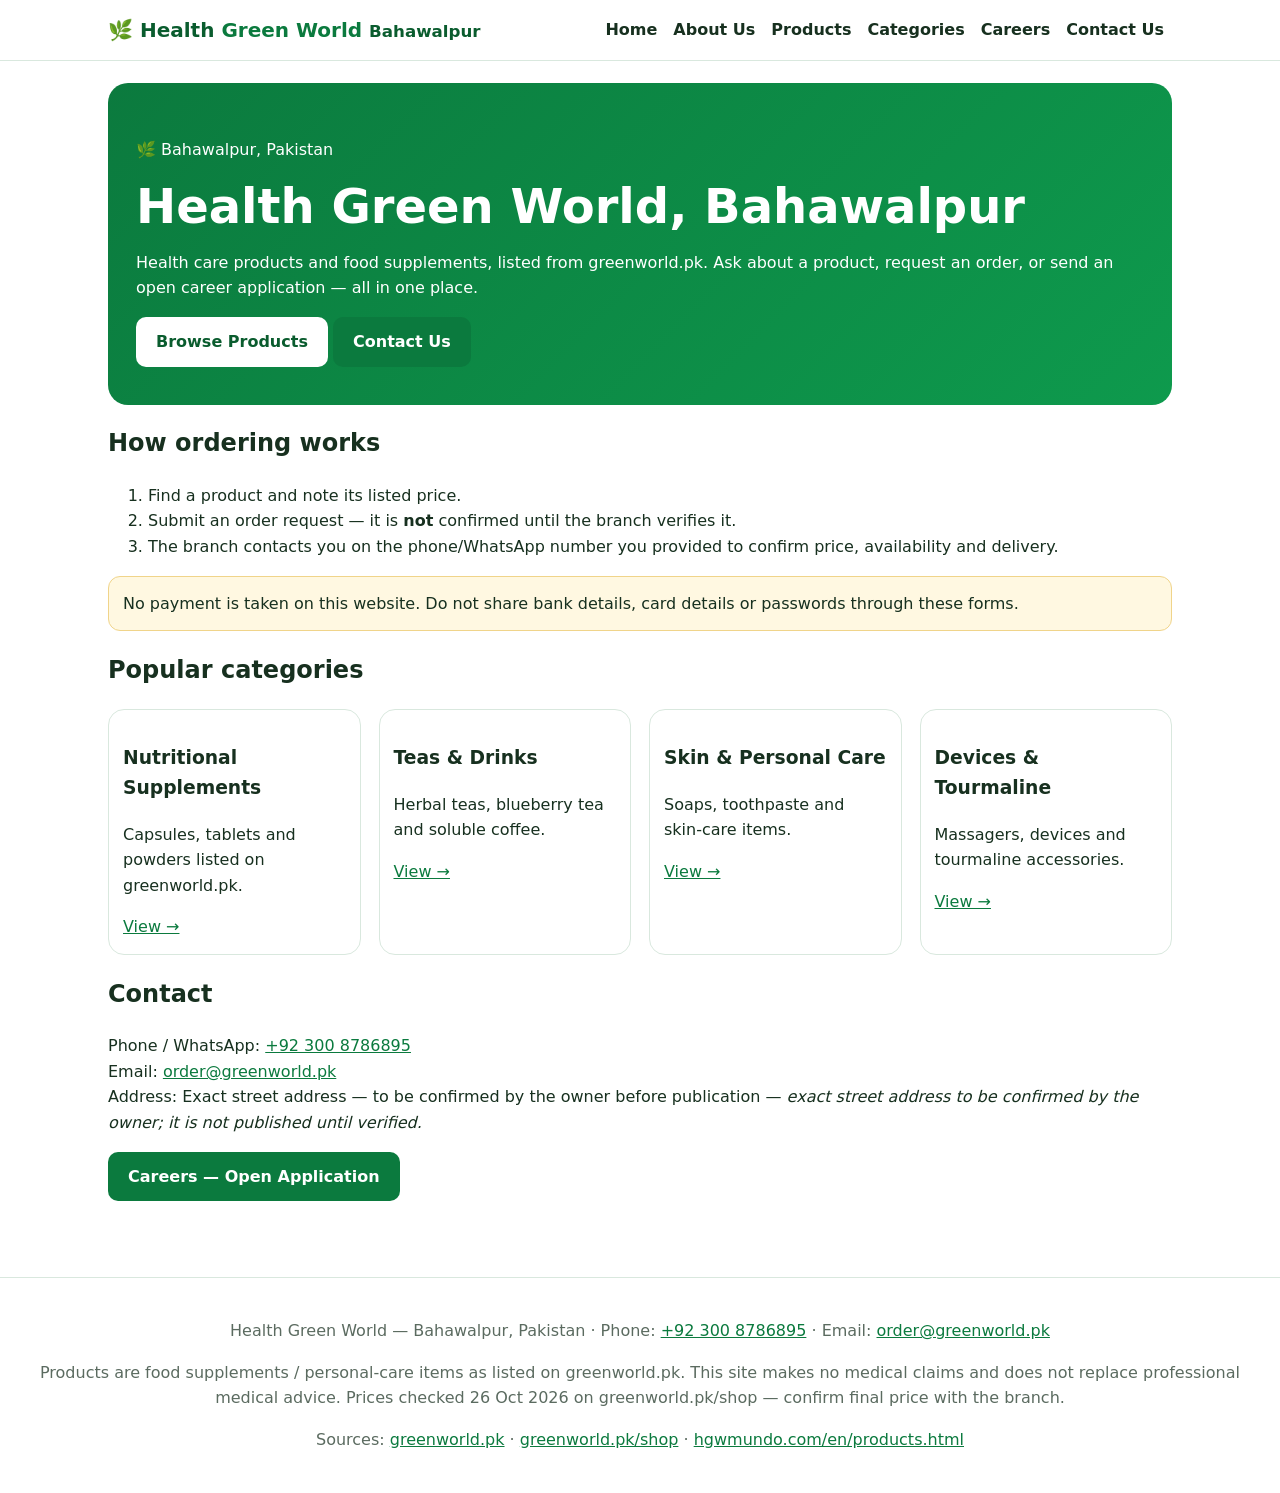
<file: index.html>
<!doctype html><html lang="en"><head><meta charset="utf-8"><meta name="viewport" content="width=device-width,initial-scale=1">
<title>Home | Health Green World Bahawalpur</title><meta name="description" content="Health Green World Bahawalpur — health care products and food supplements. Order requests, product categories and contact in Bahawalpur, Pakistan.">
<link rel="stylesheet" href="assets/css/style.css"></head><body><header><div class="nav">
<a class="logo" href="index.html">🌿 Health <span>Green World</span> <small>Bahawalpur</small></a>
<button class="burger" aria-label="Menu">Menu</button>
<nav id="mainnav"><a href="index.html">Home</a><a href="about.html">About Us</a><a href="products.html">Products</a><a href="categories.html">Categories</a><a href="careers.html">Careers</a><a href="contact.html">Contact Us</a></nav></div></header>
<main><section class="hero"><p>🌿 Bahawalpur, Pakistan</p><h1>Health Green World, Bahawalpur</h1><p>Health care products and food supplements, listed from greenworld.pk. Ask about a product, request an order, or send an open career application — all in one place.</p>
  <a class="btn light" href="products.html">Browse Products</a> <a class="btn" href="contact.html">Contact Us</a></section>
  <section><h2>How ordering works</h2><ol><li>Find a product and note its listed price.</li><li>Submit an order request — it is <strong>not</strong> confirmed until the branch verifies it.</li><li>The branch contacts you on the phone/WhatsApp number you provided to confirm price, availability and delivery.</li></ol>
  <p class="notice">No payment is taken on this website. Do not share bank details, card details or passwords through these forms.</p></section>
  <section><h2>Popular categories</h2><div class="grid">
  <div class="card"><div class="pad"><h3>Nutritional Supplements</h3><p>Capsules, tablets and powders listed on greenworld.pk.</p><a href="products.html">View →</a></div></div>
  <div class="card"><div class="pad"><h3>Teas &amp; Drinks</h3><p>Herbal teas, blueberry tea and soluble coffee.</p><a href="products.html">View →</a></div></div>
  <div class="card"><div class="pad"><h3>Skin &amp; Personal Care</h3><p>Soaps, toothpaste and skin-care items.</p><a href="products.html">View →</a></div></div>
  <div class="card"><div class="pad"><h3>Devices &amp; Tourmaline</h3><p>Massagers, devices and tourmaline accessories.</p><a href="products.html">View →</a></div></div></div></section>
  <section><h2>Contact</h2><p>Phone / WhatsApp: <a data-hgw="phone" href="#"></a><br>Email: <a data-hgw="email" href="#"></a><br>Address: <span data-hgw="address"></span> — <em>exact street address to be confirmed by the owner; it is not published until verified.</em></p><p><a class="btn" href="careers.html">Careers — Open Application</a></p></section></main><footer><p>Health Green World — Bahawalpur, Pakistan · Phone: <a data-hgw="phone" href="#"></a> · Email: <a data-hgw="email" href="#"></a></p>
<p>Products are food supplements / personal-care items as listed on greenworld.pk. This site makes no medical claims and does not replace professional medical advice. Prices checked 26 Oct 2026 on greenworld.pk/shop — confirm final price with the branch.</p>
<p>Sources: <a href="https://greenworld.pk/">greenworld.pk</a> · <a href="https://greenworld.pk/shop">greenworld.pk/shop</a> · <a href="https://www.hgwmundo.com/en/products.html">hgwmundo.com/en/products.html</a></p></footer>
<script src="assets/js/config.js"></script><script src="assets/js/main.js"></script></body></html>
</file>
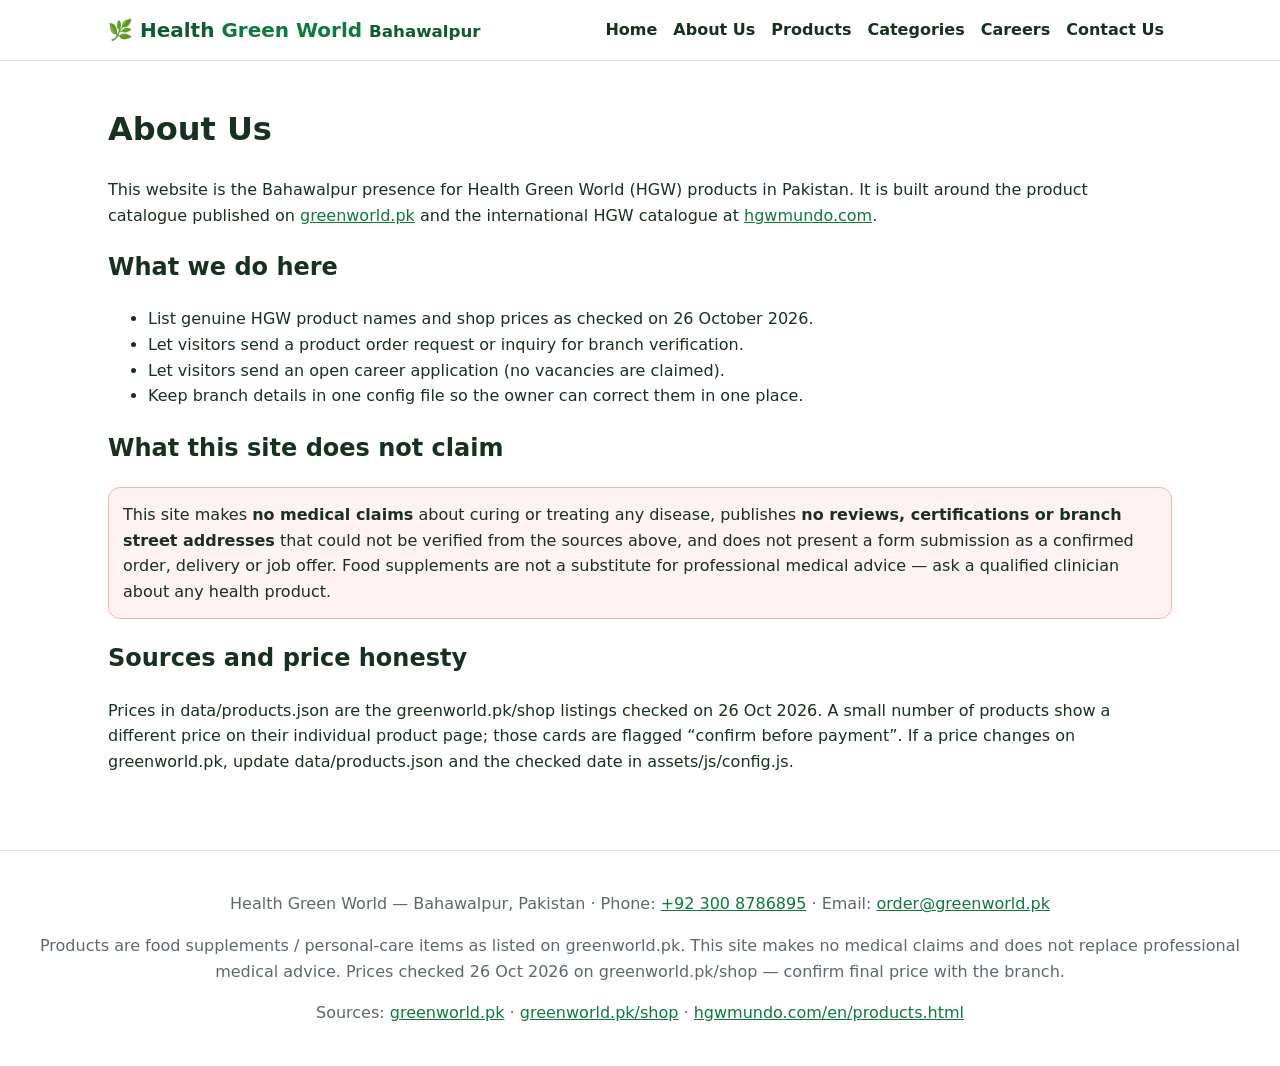
<file: about.html>
<!doctype html><html lang="en"><head><meta charset="utf-8"><meta name="viewport" content="width=device-width,initial-scale=1">
<title>About Us | Health Green World Bahawalpur</title><meta name="description" content="About Health Green World Bahawalpur and how this website uses verified product information.">
<link rel="stylesheet" href="assets/css/style.css"></head><body><header><div class="nav">
<a class="logo" href="index.html">🌿 Health <span>Green World</span> <small>Bahawalpur</small></a>
<button class="burger" aria-label="Menu">Menu</button>
<nav id="mainnav"><a href="index.html">Home</a><a href="about.html">About Us</a><a href="products.html">Products</a><a href="categories.html">Categories</a><a href="careers.html">Careers</a><a href="contact.html">Contact Us</a></nav></div></header>
<main><h1>About Us</h1><p>This website is the Bahawalpur presence for Health Green World (HGW) products in Pakistan. It is built around the product catalogue published on <a href="https://greenworld.pk/">greenworld.pk</a> and the international HGW catalogue at <a href="https://www.hgwmundo.com/en/products.html">hgwmundo.com</a>.</p>
  <h2>What we do here</h2><ul><li>List genuine HGW product names and shop prices as checked on 26 October 2026.</li><li>Let visitors send a product order request or inquiry for branch verification.</li><li>Let visitors send an open career application (no vacancies are claimed).</li><li>Keep branch details in one config file so the owner can correct them in one place.</li></ul>
  <h2>What this site does not claim</h2><p class="warn">This site makes <strong>no medical claims</strong> about curing or treating any disease, publishes <strong>no reviews, certifications or branch street addresses</strong> that could not be verified from the sources above, and does not present a form submission as a confirmed order, delivery or job offer. Food supplements are not a substitute for professional medical advice — ask a qualified clinician about any health product.</p>
  <h2>Sources and price honesty</h2><p>Prices in data/products.json are the greenworld.pk/shop listings checked on 26 Oct 2026. A small number of products show a different price on their individual product page; those cards are flagged “confirm before payment”. If a price changes on greenworld.pk, update data/products.json and the checked date in assets/js/config.js.</p></main><footer><p>Health Green World — Bahawalpur, Pakistan · Phone: <a data-hgw="phone" href="#"></a> · Email: <a data-hgw="email" href="#"></a></p>
<p>Products are food supplements / personal-care items as listed on greenworld.pk. This site makes no medical claims and does not replace professional medical advice. Prices checked 26 Oct 2026 on greenworld.pk/shop — confirm final price with the branch.</p>
<p>Sources: <a href="https://greenworld.pk/">greenworld.pk</a> · <a href="https://greenworld.pk/shop">greenworld.pk/shop</a> · <a href="https://www.hgwmundo.com/en/products.html">hgwmundo.com/en/products.html</a></p></footer>
<script src="assets/js/config.js"></script><script src="assets/js/main.js"></script></body></html>
</file>
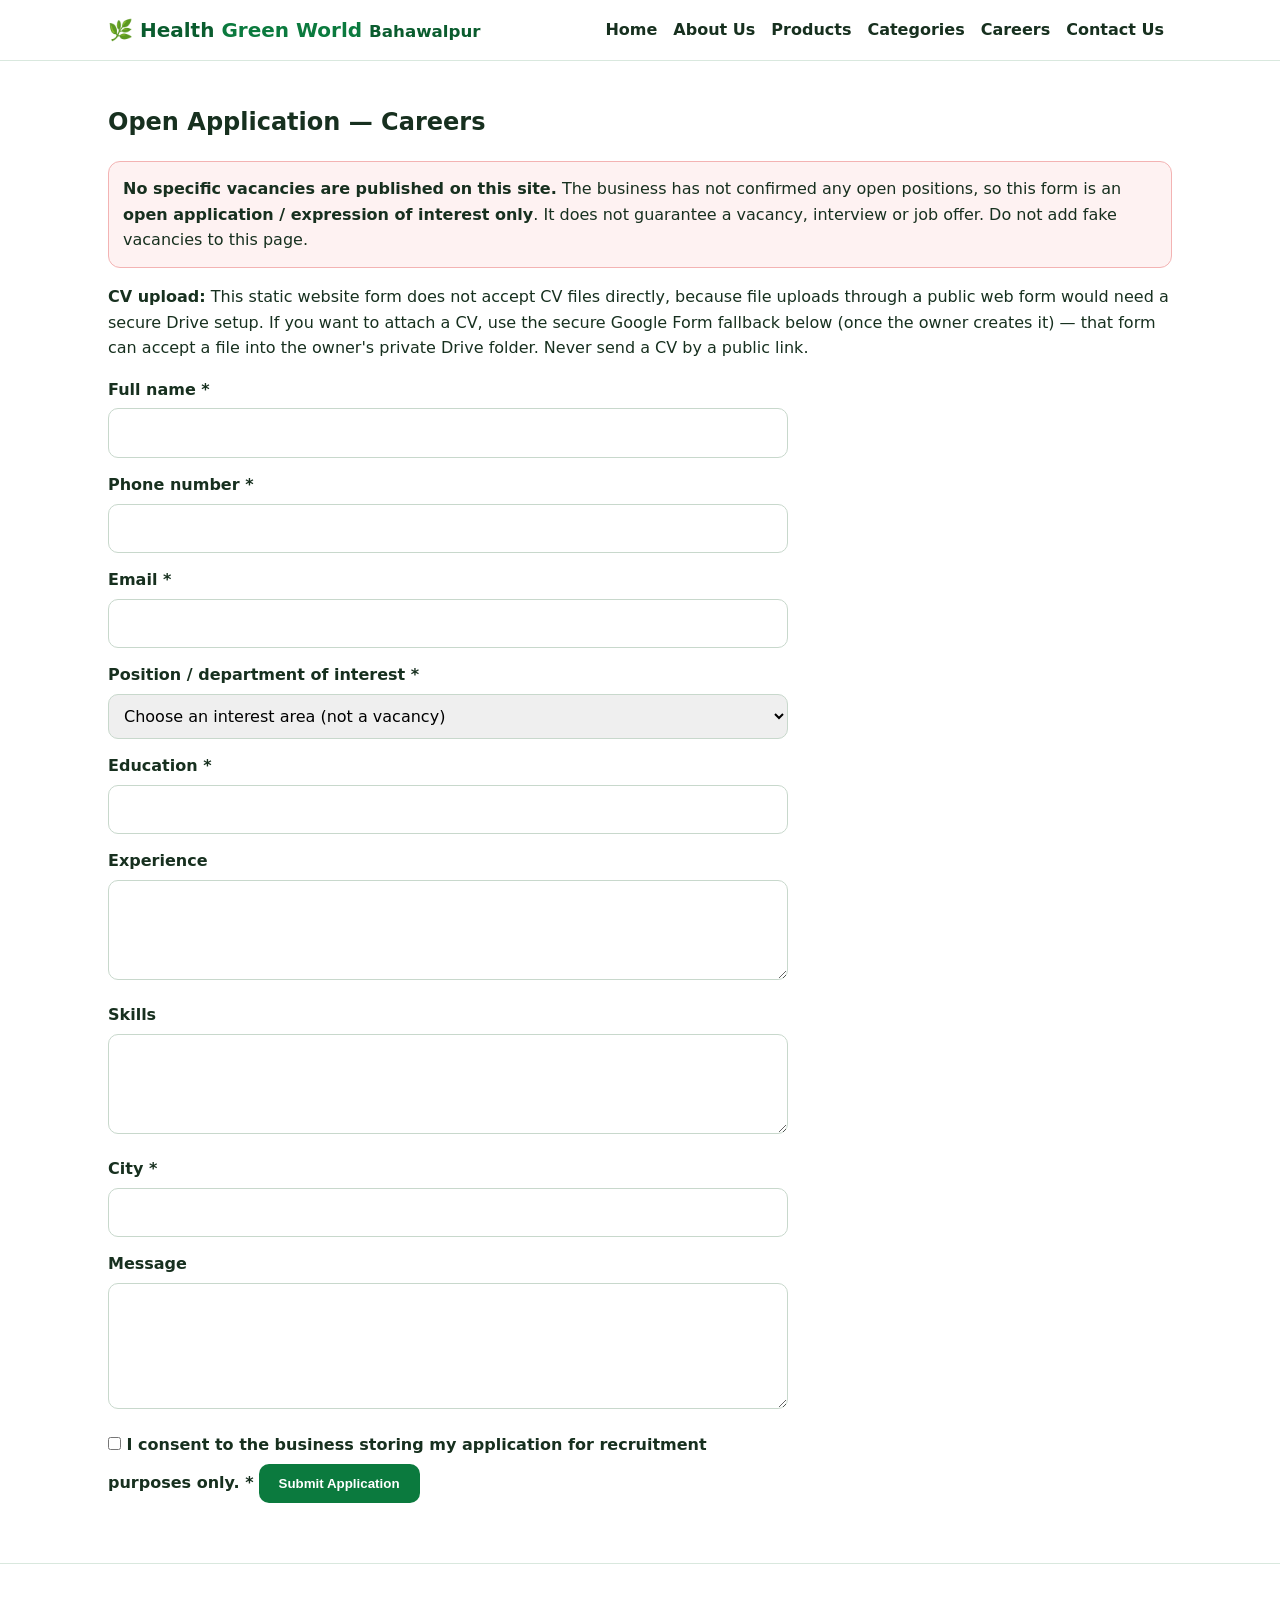
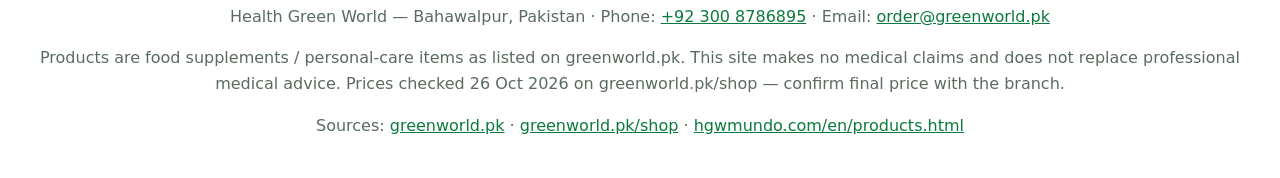
<file: careers.html>
<!doctype html><html lang="en"><head><meta charset="utf-8"><meta name="viewport" content="width=device-width,initial-scale=1">
<title>Careers | Health Green World Bahawalpur</title><meta name="description" content="Open applications for Health Green World Bahawalpur. No vacancies are currently published.">
<link rel="stylesheet" href="assets/css/style.css"></head><body><header><div class="nav">
<a class="logo" href="index.html">🌿 Health <span>Green World</span> <small>Bahawalpur</small></a>
<button class="burger" aria-label="Menu">Menu</button>
<nav id="mainnav"><a href="index.html">Home</a><a href="about.html">About Us</a><a href="products.html">Products</a><a href="categories.html">Categories</a><a href="careers.html">Careers</a><a href="contact.html">Contact Us</a></nav></div></header>
<main><section><h2>Open Application — Careers</h2>
<p class="warn"><strong>No specific vacancies are published on this site.</strong> The business has not confirmed any open positions, so this form is an <strong>open application / expression of interest only</strong>. It does not guarantee a vacancy, interview or job offer. Do not add fake vacancies to this page.</p>
<p><strong>CV upload:</strong> This static website form does not accept CV files directly, because file uploads through a public web form would need a secure Drive setup. If you want to attach a CV, use the secure Google Form fallback below (once the owner creates it) — that form can accept a file into the owner's private Drive folder. Never send a CV by a public link.</p>
<div id="career-form-fallback"></div><p id="career-form-msg"></p>
<form id="career-form" class="form" novalidate>
<label>Full name *</label><input name="full_name" required>
<label>Phone number *</label><input name="phone" required pattern="[0-9+\- ]{7,20}">
<label>Email *</label><input name="email" type="email" required>
<label>Position / department of interest *</label><select name="position" required><option value="">Choose an interest area (not a vacancy)</option><option>General / Sales</option><option>Customer Support</option><option>Delivery / Logistics</option><option>Internship</option><option>Other</option></select>
<label>Education *</label><input name="education" required>
<label>Experience</label><textarea name="experience" rows="3"></textarea>
<label>Skills</label><textarea name="skills" rows="3"></textarea>
<label>City *</label><input name="city" required>
<label>Message</label><textarea name="message" rows="4"></textarea>
<input type="text" name="website" style="display:none" tabindex="-1" autocomplete="off">
<label><input type="checkbox" name="consent" required style="width:auto"> I consent to the business storing my application for recruitment purposes only. *</label>
<button class="btn" type="submit">Submit Application</button></form></section></main><footer><p>Health Green World — Bahawalpur, Pakistan · Phone: <a data-hgw="phone" href="#"></a> · Email: <a data-hgw="email" href="#"></a></p>
<p>Products are food supplements / personal-care items as listed on greenworld.pk. This site makes no medical claims and does not replace professional medical advice. Prices checked 26 Oct 2026 on greenworld.pk/shop — confirm final price with the branch.</p>
<p>Sources: <a href="https://greenworld.pk/">greenworld.pk</a> · <a href="https://greenworld.pk/shop">greenworld.pk/shop</a> · <a href="https://www.hgwmundo.com/en/products.html">hgwmundo.com/en/products.html</a></p></footer>
<script src="assets/js/config.js"></script><script src="assets/js/main.js"></script><script src="assets/js/forms.js"></script></body></html>
</file>
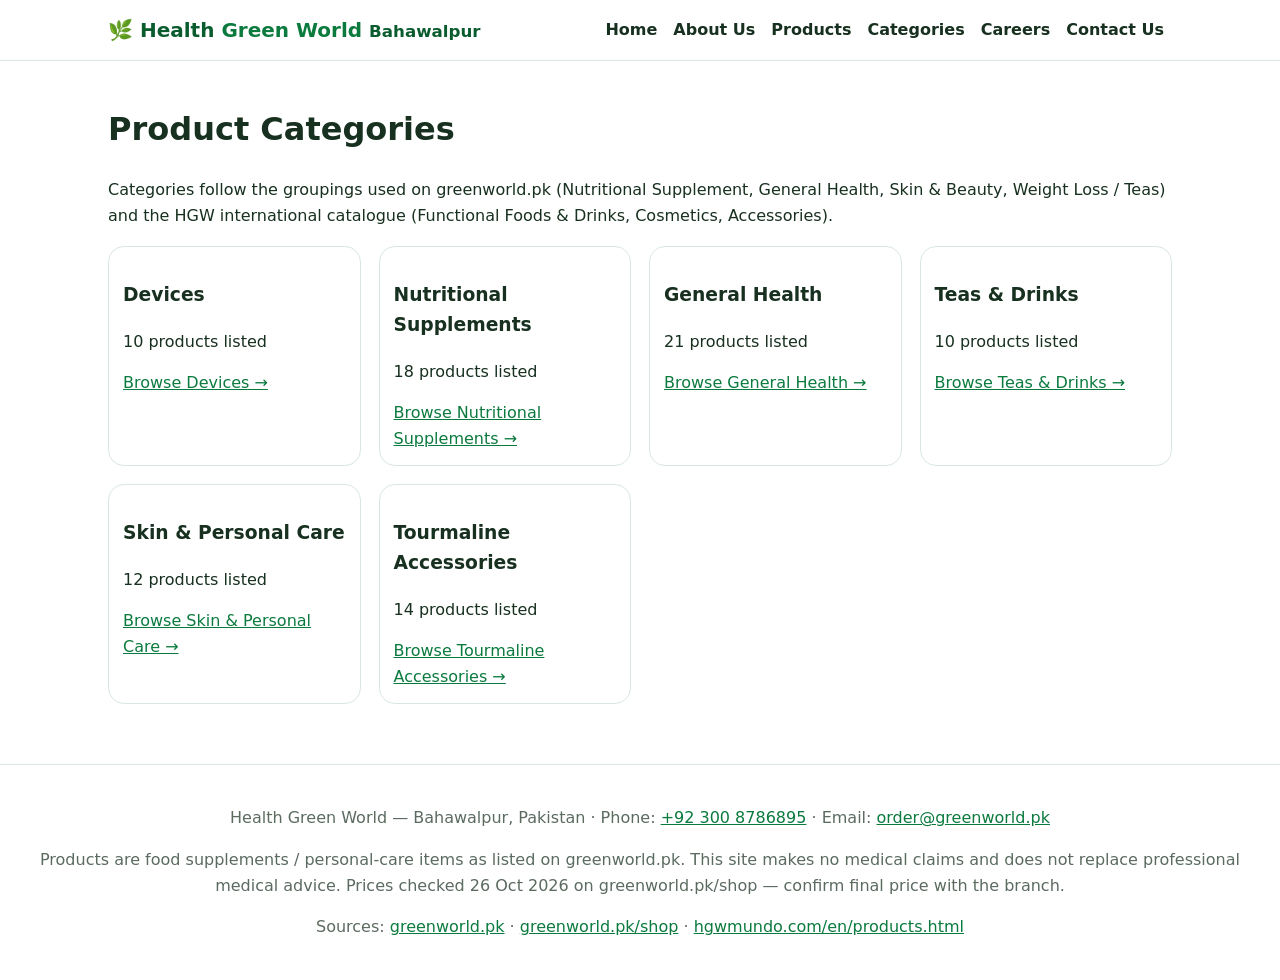
<file: categories.html>
<!doctype html><html lang="en"><head><meta charset="utf-8"><meta name="viewport" content="width=device-width,initial-scale=1">
<title>Product Categories | Health Green World Bahawalpur</title><meta name="description" content="Health Green World product categories: nutritional supplements, general health, teas, skin care, devices and tourmaline.">
<link rel="stylesheet" href="assets/css/style.css"></head><body><header><div class="nav">
<a class="logo" href="index.html">🌿 Health <span>Green World</span> <small>Bahawalpur</small></a>
<button class="burger" aria-label="Menu">Menu</button>
<nav id="mainnav"><a href="index.html">Home</a><a href="about.html">About Us</a><a href="products.html">Products</a><a href="categories.html">Categories</a><a href="careers.html">Careers</a><a href="contact.html">Contact Us</a></nav></div></header>
<main><h1>Product Categories</h1><p>Categories follow the groupings used on greenworld.pk (Nutritional Supplement, General Health, Skin &amp; Beauty, Weight Loss / Teas) and the HGW international catalogue (Functional Foods &amp; Drinks, Cosmetics, Accessories).</p><div class="grid" id="catgrid"></div>
  <script>fetch('data/products.json').then(r=>r.json()).then(all=>{const m={};all.forEach(p=>m[p.category]=(m[p.category]||0)+1);document.getElementById('catgrid').innerHTML=Object.entries(m).map(([c,n])=>`<div class="card"><div class="pad"><h3>${c}</h3><p>${n} products listed</p><a href="products.html">Browse ${c} →</a></div></div>`).join('')})</script></main><footer><p>Health Green World — Bahawalpur, Pakistan · Phone: <a data-hgw="phone" href="#"></a> · Email: <a data-hgw="email" href="#"></a></p>
<p>Products are food supplements / personal-care items as listed on greenworld.pk. This site makes no medical claims and does not replace professional medical advice. Prices checked 26 Oct 2026 on greenworld.pk/shop — confirm final price with the branch.</p>
<p>Sources: <a href="https://greenworld.pk/">greenworld.pk</a> · <a href="https://greenworld.pk/shop">greenworld.pk/shop</a> · <a href="https://www.hgwmundo.com/en/products.html">hgwmundo.com/en/products.html</a></p></footer>
<script src="assets/js/config.js"></script><script src="assets/js/main.js"></script></body></html>
</file>
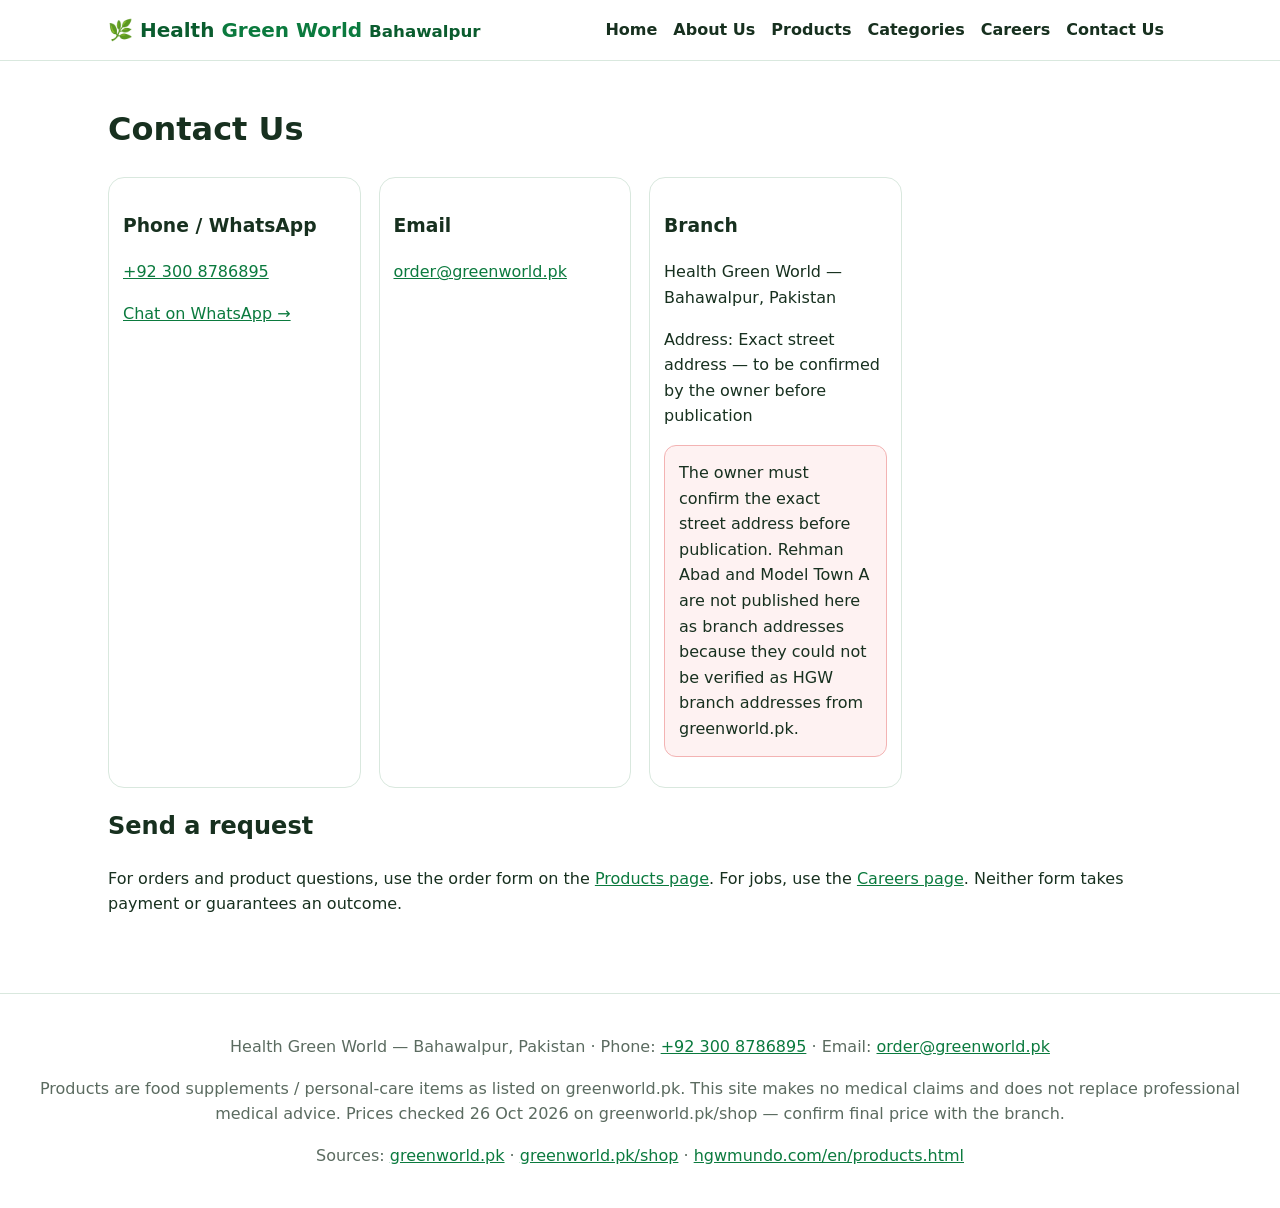
<file: contact.html>
<!doctype html><html lang="en"><head><meta charset="utf-8"><meta name="viewport" content="width=device-width,initial-scale=1">
<title>Contact Us | Health Green World Bahawalpur</title><meta name="description" content="Contact Health Green World Bahawalpur by phone, WhatsApp or email.">
<link rel="stylesheet" href="assets/css/style.css"></head><body><header><div class="nav">
<a class="logo" href="index.html">🌿 Health <span>Green World</span> <small>Bahawalpur</small></a>
<button class="burger" aria-label="Menu">Menu</button>
<nav id="mainnav"><a href="index.html">Home</a><a href="about.html">About Us</a><a href="products.html">Products</a><a href="categories.html">Categories</a><a href="careers.html">Careers</a><a href="contact.html">Contact Us</a></nav></div></header>
<main><h1>Contact Us</h1><div class="grid"><div class="card"><div class="pad"><h3>Phone / WhatsApp</h3><p><a data-hgw="phone" href="#"></a></p><p><a data-hgw="whatsapp" href="#">Chat on WhatsApp →</a></p></div></div>
  <div class="card"><div class="pad"><h3>Email</h3><p><a data-hgw="email" href="#"></a></p></div></div>
  <div class="card"><div class="pad"><h3>Branch</h3><p>Health Green World — Bahawalpur, Pakistan</p><p>Address: <span data-hgw="address"></span></p><p class="warn">The owner must confirm the exact street address before publication. Rehman Abad and Model Town A are not published here as branch addresses because they could not be verified as HGW branch addresses from greenworld.pk.</p></div></div></div>
  <h2>Send a request</h2><p>For orders and product questions, use the order form on the <a href="products.html">Products page</a>. For jobs, use the <a href="careers.html">Careers page</a>. Neither form takes payment or guarantees an outcome.</p></main><footer><p>Health Green World — Bahawalpur, Pakistan · Phone: <a data-hgw="phone" href="#"></a> · Email: <a data-hgw="email" href="#"></a></p>
<p>Products are food supplements / personal-care items as listed on greenworld.pk. This site makes no medical claims and does not replace professional medical advice. Prices checked 26 Oct 2026 on greenworld.pk/shop — confirm final price with the branch.</p>
<p>Sources: <a href="https://greenworld.pk/">greenworld.pk</a> · <a href="https://greenworld.pk/shop">greenworld.pk/shop</a> · <a href="https://www.hgwmundo.com/en/products.html">hgwmundo.com/en/products.html</a></p></footer>
<script src="assets/js/config.js"></script><script src="assets/js/main.js"></script></body></html>
</file>
<file: assets/css/style.css>
:root{--green:#0b7a3e;--dark:#0a5c2e;--light:#eaf6ee;--ink:#17301f;--muted:#5b6b60;--line:#d9e8de}
*{box-sizing:border-box}body{margin:0;font-family:system-ui,-apple-system,Segoe UI,Roboto,Arial,sans-serif;color:var(--ink);line-height:1.6;background:#fff}
a{color:var(--green)}header{position:sticky;top:0;background:#fff;border-bottom:1px solid var(--line);z-index:10}
.nav{max-width:1100px;margin:auto;display:flex;align-items:center;justify-content:space-between;padding:14px 18px;gap:12px}
.logo{font-weight:800;font-size:20px;color:var(--dark);text-decoration:none}.logo span{color:var(--green)}
nav a{margin:0 8px;text-decoration:none;color:var(--ink);font-weight:600}nav a:hover{color:var(--green)}
.burger{display:none;background:var(--green);color:#fff;border:0;padding:8px 12px;border-radius:8px}
main{max-width:1100px;margin:auto;padding:22px 18px 60px}.hero{background:linear-gradient(135deg,#0b7a3e,#0e9a4d);color:#fff;border-radius:20px;padding:38px 28px}
.hero h1{font-size:clamp(30px,5vw,48px);line-height:1.15;margin:8px 0}.btn{display:inline-block;background:var(--green);color:#fff!important;padding:12px 20px;border-radius:10px;text-decoration:none;font-weight:700;border:0;cursor:pointer}.btn.light{background:#fff;color:var(--dark)!important}.btn:disabled{opacity:.55}
.grid{display:grid;grid-template-columns:repeat(auto-fill,minmax(230px,1fr));gap:18px;margin-top:18px}
.card{border:1px solid var(--line);border-radius:16px;overflow:hidden;background:#fff;transition:.2s}.card:hover{transform:translateY(-4px);box-shadow:0 12px 28px rgba(11,122,62,.15)}
.card img{width:100%;height:190px;object-fit:cover;background:var(--light)}.card .pad{padding:14px}.price{font-weight:800;color:var(--dark);font-size:18px}.tag{display:inline-block;background:var(--light);color:var(--dark);padding:3px 9px;border-radius:20px;font-size:12px;font-weight:700}
input,select,textarea{width:100%;padding:11px;border:1px solid #c8d8cc;border-radius:10px;margin:6px 0 14px;font:inherit}label{font-weight:600}.form{max-width:680px}.notice{background:#fff8e1;border:1px solid #f0d48a;padding:14px;border-radius:12px}.warn{background:#fef2f2;border:1px solid #f3b3b3;padding:14px;border-radius:12px}.ok{background:#eaf6ee;border:1px solid #9fd3ae;padding:14px;border-radius:12px}
footer{border-top:1px solid var(--line);padding:24px 18px;text-align:center;color:var(--muted)}.filters{display:flex;flex-wrap:wrap;gap:10px;margin:16px 0}.filters button{border:1px solid var(--line);background:#fff;padding:8px 14px;border-radius:20px;cursor:pointer}.filters button.on{background:var(--green);color:#fff}
@media(max-width:720px){nav{display:none}nav.open{display:flex;flex-direction:column;position:absolute;right:14px;top:62px;background:#fff;border:1px solid var(--line);padding:12px;border-radius:12px}.burger{display:block}.hero{padding:26px 18px}}
</file>
